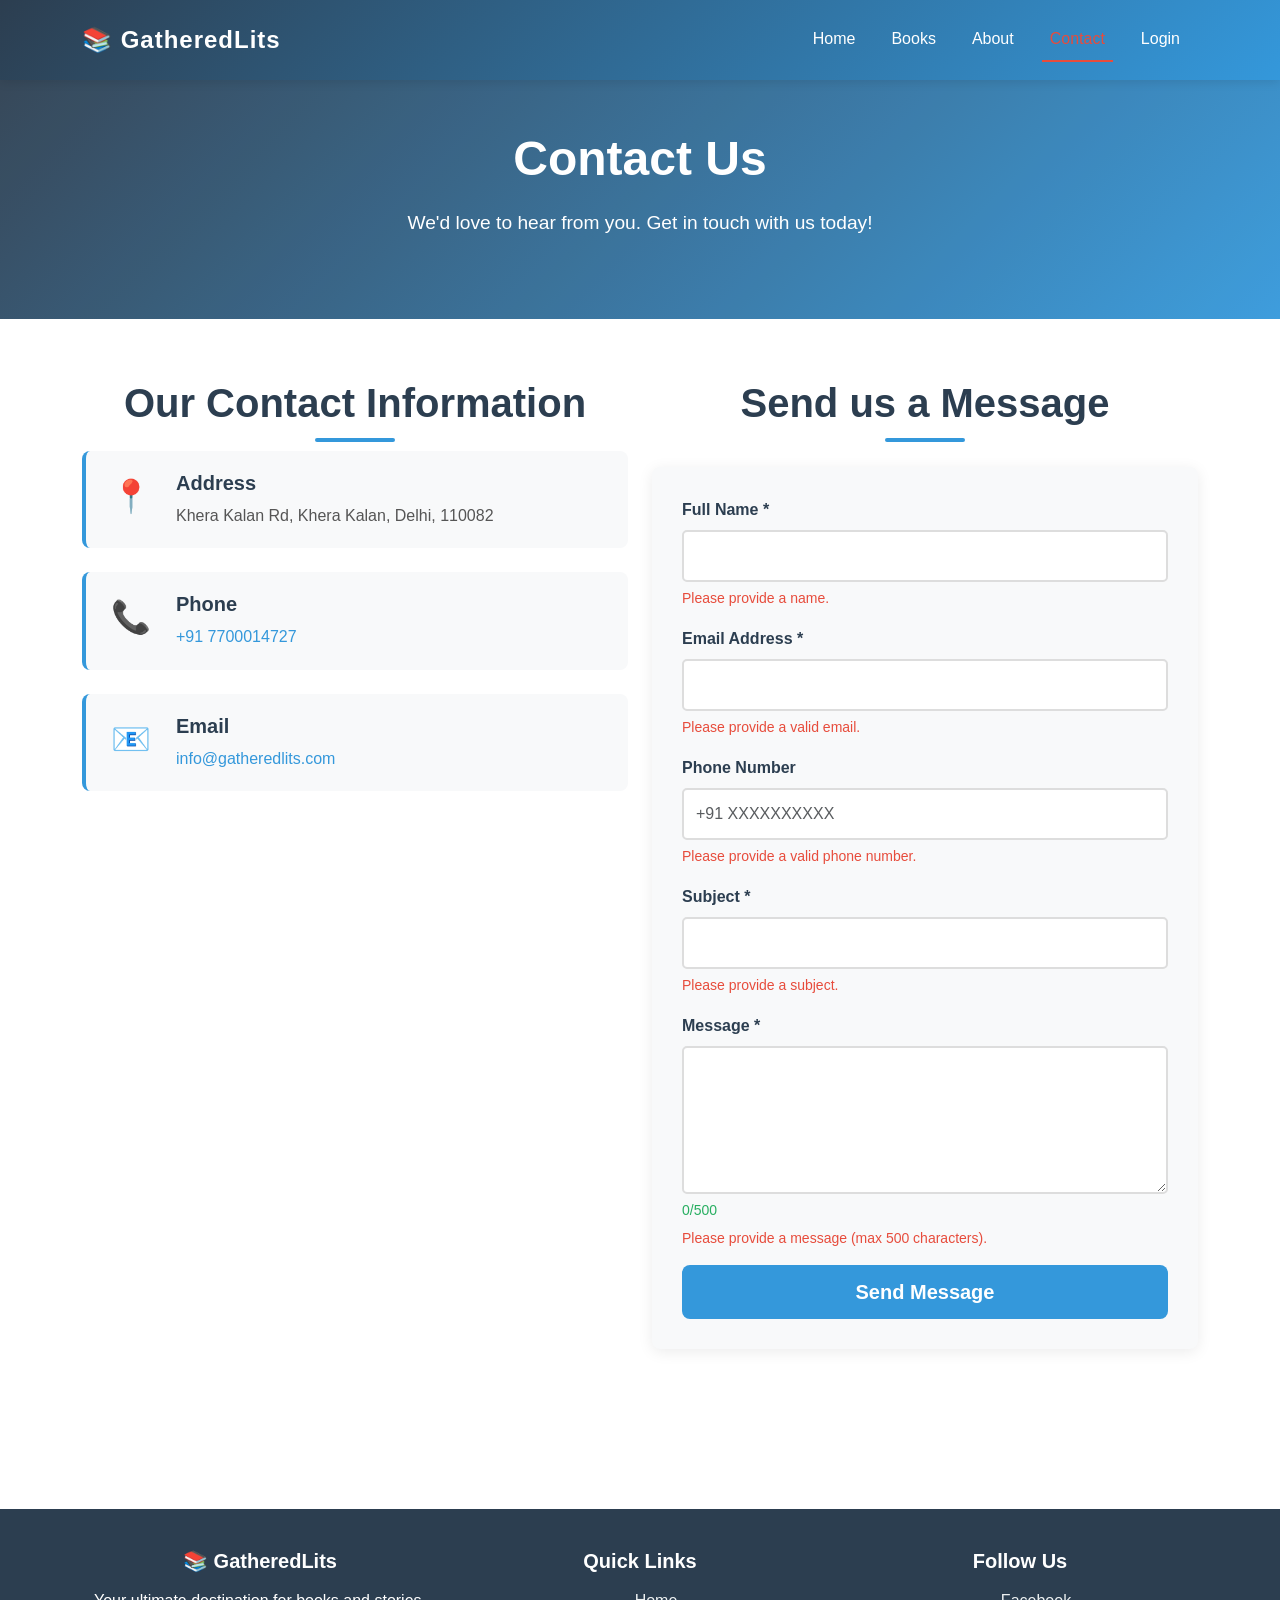
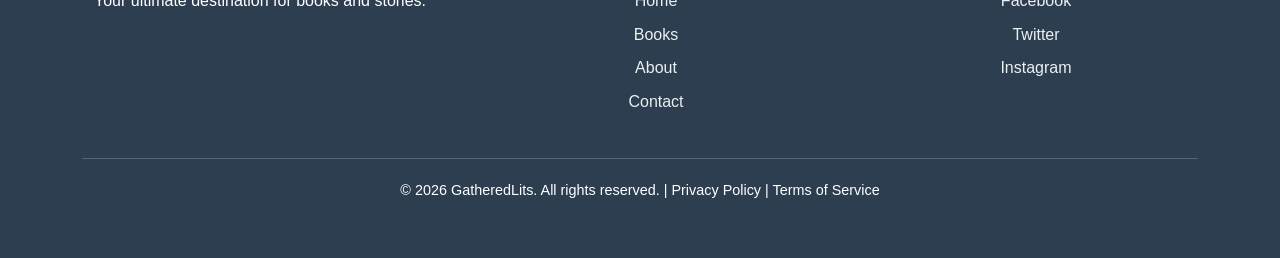
<file: contact.html>
<!DOCTYPE html>
<html lang="en">
<head>
    <meta charset="UTF-8">
    <meta name="viewport" content="width=device-width, initial-scale=1.0">
    <title>Contact - GatheredLits</title>
    <link href="https://cdn.jsdelivr.net/npm/bootstrap@5.3.0/dist/css/bootstrap.min.css" rel="stylesheet">
    <link rel="stylesheet" href="/css/style.css">
</head>
<body>
    <!-- Navigation Bar -->
    <nav class="navbar navbar-expand-lg navbar-dark sticky-top">
        <div class="container">
            <a class="navbar-brand" href="index.html">📚 GatheredLits</a>
            <button class="navbar-toggler" type="button" data-bs-toggle="collapse" data-bs-target="#navbarNav">
                <span class="navbar-toggler-icon"></span>
            </button>
            <div class="collapse navbar-collapse" id="navbarNav">
                <ul class="navbar-nav ms-auto">
                    <li class="nav-item">
                        <a class="nav-link" href="index.html">Home</a>
                    </li>
                    <li class="nav-item">
                        <a class="nav-link" href="books.html">Books</a>
                    </li>
                    <li class="nav-item">
                        <a class="nav-link" href="about.html">About</a>
                    </li>
                    <li class="nav-item">
                        <a class="nav-link active" href="contact.html">Contact</a>
                    </li>
                    <li class="nav-item">
                        <a class="nav-link" href="login.html">Login</a>
                    </li>
                </ul>
            </div>
        </div>
    </nav>

    <!-- Page Header -->
    <section class="hero-section" style="padding: 50px 0;">
        <div class="container">
            <h1>Contact Us</h1>
            <p>We'd love to hear from you. Get in touch with us today!</p>
        </div>
    </section>

    <!-- Contact Information -->
    <section class="section">
        <div class="container">
            <div class="row">
                <!-- Contact Info Cards -->
                <div class="col-lg-6 mb-5">
                    <h2 class="mb-4">Our Contact Information</h2>
                    <div class="contact-info-card mb-4">
                        <div class="contact-icon">📍</div>
                        <div class="contact-details">
                            <h5>Address</h5>
                            <p>Khera Kalan Rd, Khera Kalan, Delhi, 110082</p>
                        </div>
                    </div>
                    <div class="contact-info-card mb-4">
                        <div class="contact-icon">📞</div>
                        <div class="contact-details">
                            <h5>Phone</h5>
                            <p><a href="tel:+917700014727">+91 7700014727</a></p>
                        </div>
                    </div>
                    <div class="contact-info-card">
                        <div class="contact-icon">📧</div>
                        <div class="contact-details">
                            <h5>Email</h5>
                            <p><a href="mailto:info@gatheredlits.com">info@gatheredlits.com</a></p>
                        </div>
                    </div>
                </div>

                <!-- Contact Form -->
                <div class="col-lg-6">
                    <h2 class="mb-4">Send us a Message</h2>
                    <form id="contactForm" class="contact-form">
                        <div class="mb-3">
                            <label for="name" class="form-label">Full Name *</label>
                            <input type="text" class="form-control" id="name" name="name" required>
                            <div class="invalid-feedback">Please provide a name.</div>
                        </div>

                        <div class="mb-3">
                            <label for="email" class="form-label">Email Address *</label>
                            <input type="email" class="form-control" id="email" name="email" required>
                            <div class="invalid-feedback">Please provide a valid email.</div>
                        </div>

                        <div class="mb-3">
                            <label for="phone" class="form-label">Phone Number</label>
                            <input type="tel" class="form-control" id="phone" name="phone" placeholder="+91 XXXXXXXXXX">
                            <div class="invalid-feedback">Please provide a valid phone number.</div>
                        </div>

                        <div class="mb-3">
                            <label for="subject" class="form-label">Subject *</label>
                            <input type="text" class="form-control" id="subject" name="subject" required>
                            <div class="invalid-feedback">Please provide a subject.</div>
                        </div>

                        <div class="mb-3">
                            <label for="message" class="form-label">Message *</label>
                            <textarea class="form-control" id="message" name="message" rows="5" required></textarea>
                            <div class="char-count"><span id="charCount">0</span>/500</div>
                            <div class="invalid-feedback">Please provide a message (max 500 characters).</div>
                        </div>

                        <button type="submit" class="btn btn-primary w-100 btn-lg">Send Message</button>
                    </form>

                    <!-- Success/Error Messages -->
                    <div id="successMessage" class="alert alert-success alert-dismissible fade show mt-3" role="alert" style="display: none;">
                        <strong>Success!</strong> Your message has been sent successfully. We'll get back to you soon.
                        <button type="button" class="btn-close" data-bs-dismiss="alert"></button>
                    </div>
                    <div id="errorMessage" class="alert alert-danger alert-dismissible fade show mt-3" role="alert" style="display: none;">
                        <strong>Error!</strong> Something went wrong. Please try again.
                        <button type="button" class="btn-close" data-bs-dismiss="alert"></button>
                    </div>
                </div>
            </div>
        </div>
    </section>

    <!-- Footer -->
    <footer class="footer">
        <div class="container">
            <div class="row mb-4">
                <div class="col-md-4">
                    <h5>📚 GatheredLits</h5>
                    <p>Your ultimate destination for books and stories.</p>
                </div>
                <div class="col-md-4">
                    <h5>Quick Links</h5>
                    <ul class="footer-links">
                        <li><a href="index.html">Home</a></li>
                        <li><a href="books.html">Books</a></li>
                        <li><a href="about.html">About</a></li>
                        <li><a href="contact.html">Contact</a></li>
                    </ul>
                </div>
                <div class="col-md-4">
                    <h5>Follow Us</h5>
                    <ul class="footer-links">
                        <li><a href="#">Facebook</a></li>
                        <li><a href="#">Twitter</a></li>
                        <li><a href="#">Instagram</a></li>
                    </ul>
                </div>
            </div>
            <div class="footer-bottom">
                <p>&copy; 2026 GatheredLits. All rights reserved. | Privacy Policy | Terms of Service</p>
            </div>
        </div>
    </footer>

    <script src="https://cdn.jsdelivr.net/npm/bootstrap@5.3.0/dist/js/bootstrap.bundle.min.js"></script>
    <script src="/js/index.js"></script>
    <script src="/js/contact.js"></script>
</body>
</html>

    <script src="https://cdn.jsdelivr.net/npm/bootstrap@5.3.0/dist/js/bootstrap.bundle.min.js"></script>
</body>
</html>
</file>
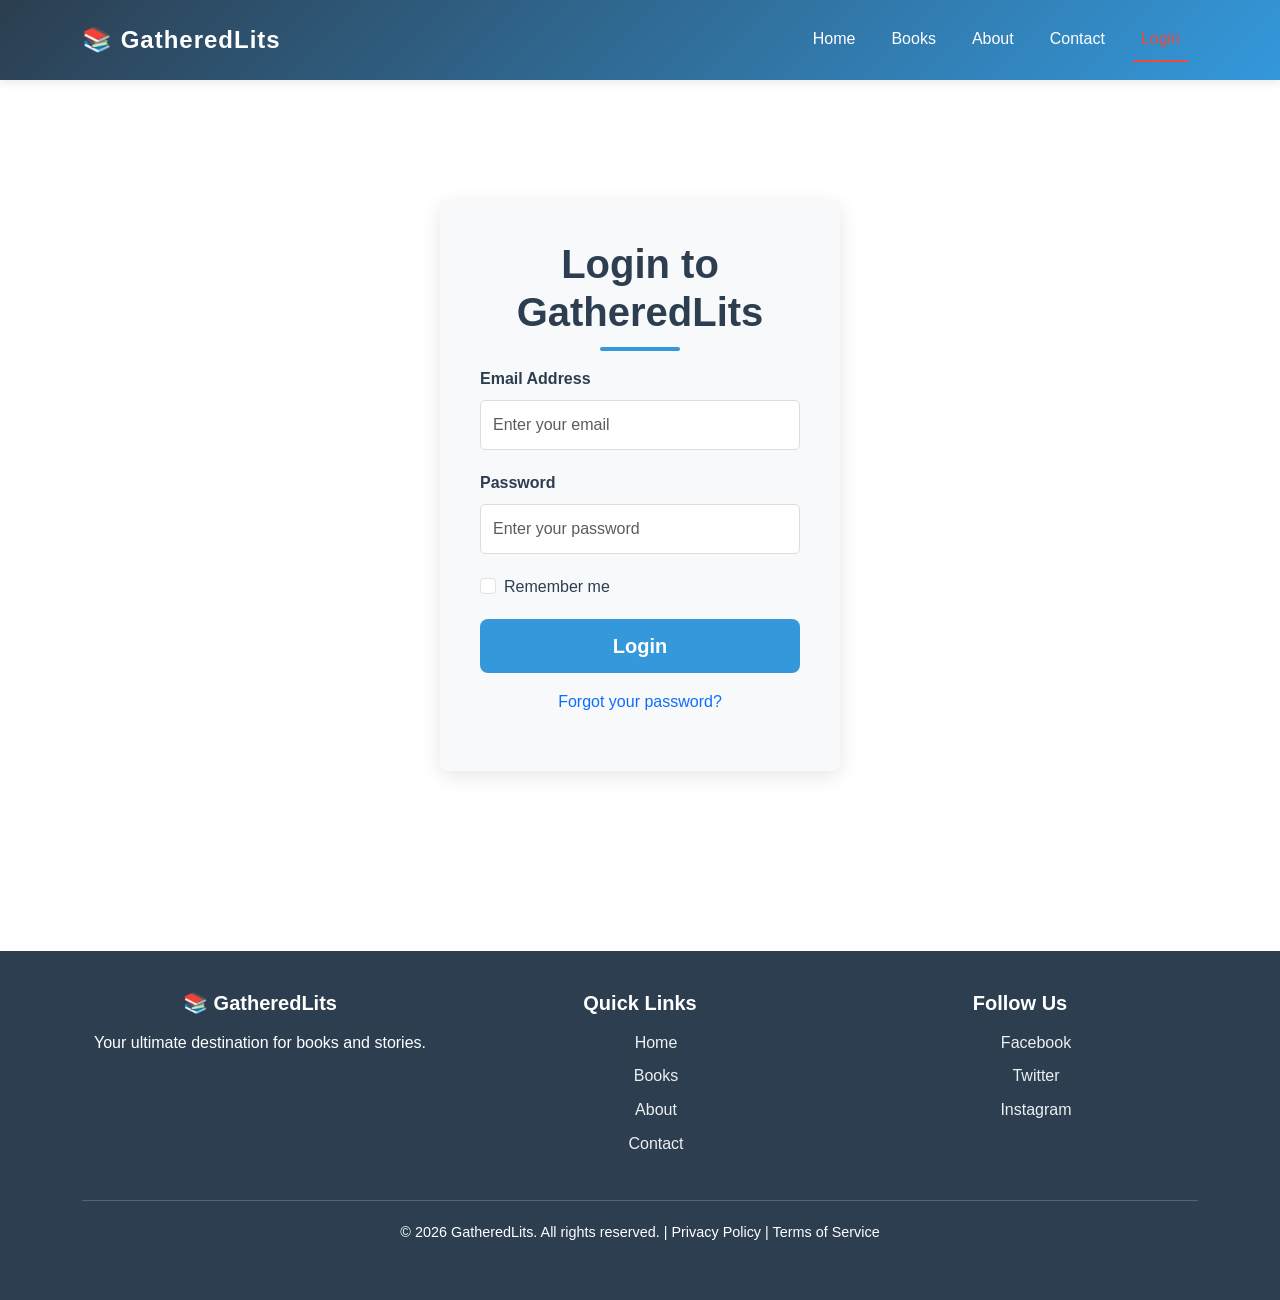
<file: login.html>
<!DOCTYPE html>
<html lang="en">
<head>
    <meta charset="UTF-8">
    <meta name="viewport" content="width=device-width, initial-scale=1.0">
    <title>Login - GatheredLits</title>
    <link href="https://cdn.jsdelivr.net/npm/bootstrap@5.3.0/dist/css/bootstrap.min.css" rel="stylesheet">
    <link rel="stylesheet" href="/css/style.css">
</head>
<body>
    <!-- Navigation Bar -->
    <nav class="navbar navbar-expand-lg navbar-dark sticky-top">
        <div class="container">
            <a class="navbar-brand" href="index.html">📚 GatheredLits</a>
            <button class="navbar-toggler" type="button" data-bs-toggle="collapse" data-bs-target="#navbarNav">
                <span class="navbar-toggler-icon"></span>
            </button>
            <div class="collapse navbar-collapse" id="navbarNav">
                <ul class="navbar-nav ms-auto">
                    <li class="nav-item">
                        <a class="nav-link" href="index.html">Home</a>
                    </li>
                    <li class="nav-item">
                        <a class="nav-link" href="books.html">Books</a>
                    </li>
                    <li class="nav-item">
                        <a class="nav-link" href="about.html">About</a>
                    </li>
                    <li class="nav-item">
                        <a class="nav-link" href="contact.html">Contact</a>
                    </li>
                    <li class="nav-item">
                        <a class="nav-link active" href="login.html">Login</a>
                    </li>
                </ul>
            </div>
        </div>
    </nav>

    <!-- Login Section -->
    <section class="section">
        <div class="container">
            <div class="row">
                <div class="">
                    <!-- Login Form -->
                    <div class="login-container">
                        <h2>Login to GatheredLits</h2>
                        <form id="loginForm">
                            <div class="form-group">
                                <label for="email" class="form-label">Email Address</label>
                                <input type="email" class="form-control" id="email" name="email" placeholder="Enter your email" required>
                            </div>
                            <div class="form-group">
                                <label for="password" class="form-label">Password</label>
                                <input type="password" class="form-control" id="password" name="password" placeholder="Enter your password" required>
                            </div>
                            <div class="form-group form-check">
                                <input type="checkbox" class="form-check-input" id="remember" name="remember">
                                <label class="form-check-label" for="remember">
                                    Remember me
                                </label>
                            </div>
                            <button type="submit" class="btn btn-primary w-100 btn-lg mb-3">Login</button>
                            <p class="text-center">
                                <a href="#" class="text-decoration-none">Forgot your password?</a>
                            </p>
                        </form>
                    </div>
                </div>
            </div>
        </div>
    </section>

    <!-- Footer -->
    <footer class="footer">
        <div class="container">
            <div class="row mb-4">
                <div class="col-md-4">
                    <h5>📚 GatheredLits</h5>
                    <p>Your ultimate destination for books and stories.</p>
                </div>
                <div class="col-md-4">
                    <h5>Quick Links</h5>
                    <ul class="footer-links">
                        <li><a href="index.html">Home</a></li>
                        <li><a href="books.html">Books</a></li>
                        <li><a href="about.html">About</a></li>
                        <li><a href="contact.html">Contact</a></li>
                    </ul>
                </div>
                <div class="col-md-4">
                    <h5>Follow Us</h5>
                    <ul class="footer-links">
                        <li><a href="#">Facebook</a></li>
                        <li><a href="#">Twitter</a></li>
                        <li><a href="#">Instagram</a></li>
                    </ul>
                </div>
            </div>
            <div class="footer-bottom">
                <p>&copy; 2026 GatheredLits. All rights reserved. | Privacy Policy | Terms of Service</p>
            </div>
        </div>
    </footer>

    <script src="https://cdn.jsdelivr.net/npm/bootstrap@5.3.0/dist/js/bootstrap.bundle.min.js"></script>
</body>
</html>
</file>
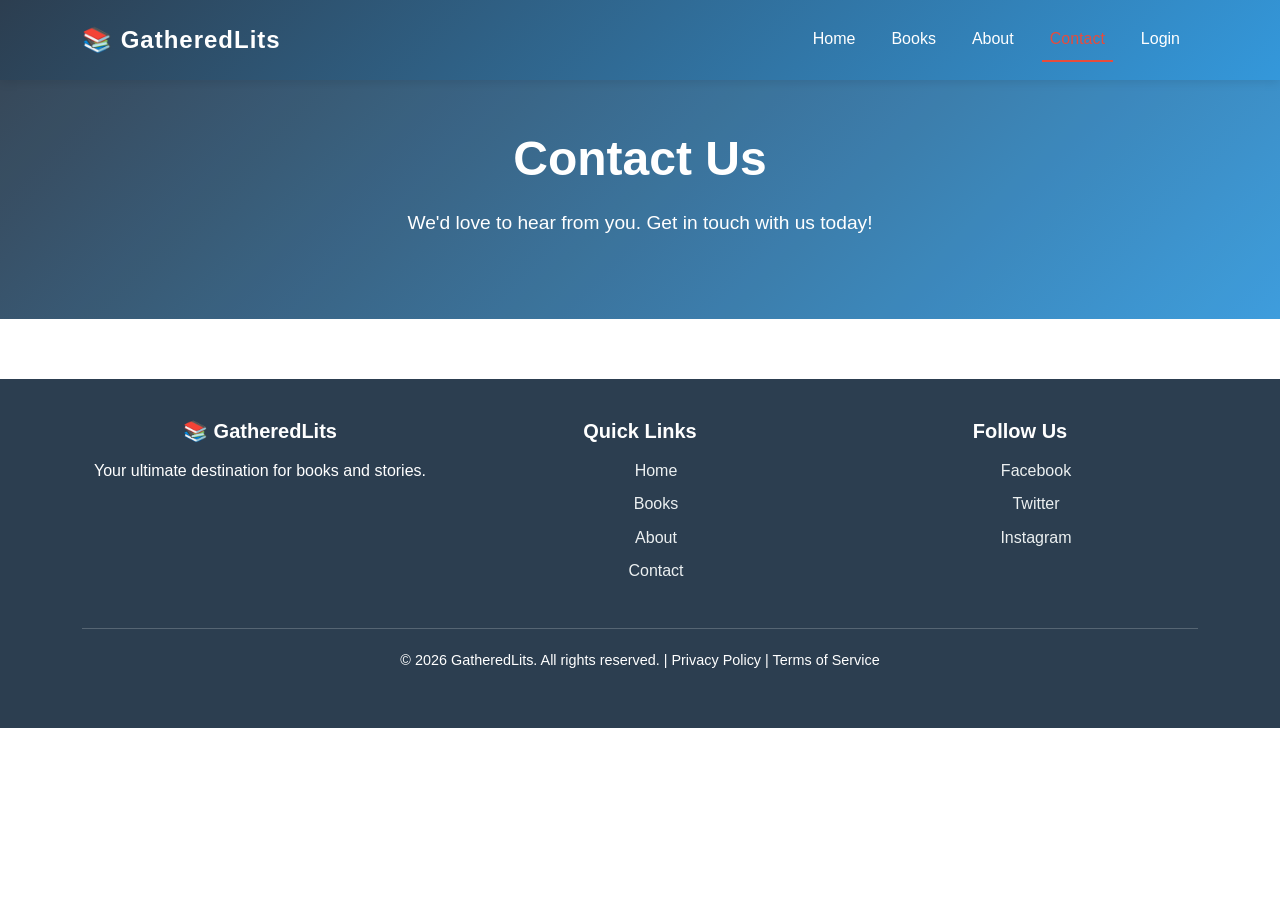
<file: html/contact.html>
<!DOCTYPE html>
<html lang="en">
<head>
    <meta charset="UTF-8">
    <meta name="viewport" content="width=device-width, initial-scale=1.0">
    <title>Contact - GatheredLits</title>
    <link href="https://cdn.jsdelivr.net/npm/bootstrap@5.3.0/dist/css/bootstrap.min.css" rel="stylesheet">
    <link rel="stylesheet" href="/css/style.css">
</head>
<body>
    <!-- Navigation Bar -->
    <nav class="navbar navbar-expand-lg navbar-dark sticky-top">
        <div class="container">
            <a class="navbar-brand" href="index.html">📚 GatheredLits</a>
            <button class="navbar-toggler" type="button" data-bs-toggle="collapse" data-bs-target="#navbarNav">
                <span class="navbar-toggler-icon"></span>
            </button>
            <div class="collapse navbar-collapse" id="navbarNav">
                <ul class="navbar-nav ms-auto">
                    <li class="nav-item">
                        <a class="nav-link" href="index.html">Home</a>
                    </li>
                    <li class="nav-item">
                        <a class="nav-link" href="books.html">Books</a>
                    </li>
                    <li class="nav-item">
                        <a class="nav-link" href="about.html">About</a>
                    </li>
                    <li class="nav-item">
                        <a class="nav-link active" href="contact.html">Contact</a>
                    </li>
                    <li class="nav-item">
                        <a class="nav-link" href="login.html">Login</a>
                    </li>
                </ul>
            </div>
        </div>
    </nav>

    <!-- Page Header -->
    <section class="hero-section" style="padding: 50px 0;">
        <div class="container">
            <h1>Contact Us</h1>
            <p>We'd love to hear from you. Get in touch with us today!</p>
        </div>
    </section>

    <!-- Contact Information -->
    

    <!-- Footer -->
    <footer class="footer">
        <div class="container">
            <div class="row mb-4">
                <div class="col-md-4">
                    <h5>📚 GatheredLits</h5>
                    <p>Your ultimate destination for books and stories.</p>
                </div>
                <div class="col-md-4">
                    <h5>Quick Links</h5>
                    <ul class="footer-links">
                        <li><a href="index.html">Home</a></li>
                        <li><a href="books.html">Books</a></li>
                        <li><a href="about.html">About</a></li>
                        <li><a href="contact.html">Contact</a></li>
                    </ul>
                </div>
                <div class="col-md-4">
                    <h5>Follow Us</h5>
                    <ul class="footer-links">
                        <li><a href="#">Facebook</a></li>
                        <li><a href="#">Twitter</a></li>
                        <li><a href="#">Instagram</a></li>
                    </ul>
                </div>
            </div>
            <div class="footer-bottom">
                <p>&copy; 2026 GatheredLits. All rights reserved. | Privacy Policy | Terms of Service</p>
            </div>
        </div>
    </footer>

    <script src="https://cdn.jsdelivr.net/npm/bootstrap@5.3.0/dist/js/bootstrap.bundle.min.js"></script>
</body>
</html>
</file>
<file: css/style.css>
/* Custom Styles */
:root {
  --primary-color: #2c3e50;
  --secondary-color: #3498db;
  --accent-color: #e74c3c;
  --light-bg: #f8f9fa;
  --dark-text: #2c3e50;
}

* {
  margin: 0;
  padding: 0;
  box-sizing: border-box;
}

body {
  font-family: 'Segoe UI', Tahoma, Geneva, Verdana, sans-serif;
  line-height: 1.6;
  color: var(--dark-text);
  background-color: #fff;
}

/* Navbar Customization */
.navbar {
  background: linear-gradient(135deg, var(--primary-color) 0%, var(--secondary-color) 100%) !important;
  box-shadow: 0 2px 10px rgba(0, 0, 0, 0.1);
  padding: 1rem 0 !important;
}

.navbar-brand {
  font-size: 1.5rem;
  font-weight: bold;
  color: #fff !important;
  letter-spacing: 1px;
}

.nav-link {
  color: #fff !important;
  margin: 0 10px;
  font-weight: 500;
  transition: color 0.3s ease;
  position: relative;
}

.nav-link:hover {
  color: var(--accent-color) !important;
}

.nav-link.active {
  color: var(--accent-color) !important;
  border-bottom: 2px solid var(--accent-color);
}

/* Hero Section */
.hero-section {
  background: linear-gradient(135deg, var(--primary-color) 0%, var(--secondary-color) 100%);
  color: #fff;
  padding: 100px 0;
  text-align: center;
  position: relative;
  overflow: hidden;
}

.hero-section::before {
  content: '';
  position: absolute;
  top: 0;
  left: 0;
  right: 0;
  bottom: 0;
  background: rgba(255, 255, 255, 0.05);
  pointer-events: none;
}

.hero-section h1 {
  font-size: 3rem;
  font-weight: bold;
  margin-bottom: 20px;
  animation: slideInDown 0.8s ease;
}

.hero-section p {
  font-size: 1.2rem;
  margin-bottom: 30px;
  animation: slideInUp 0.8s ease;
}

@keyframes slideInDown {
  from {
    opacity: 0;
    transform: translateY(-30px);
  }
  to {
    opacity: 1;
    transform: translateY(0);
  }
}

@keyframes slideInUp {
  from {
    opacity: 0;
    transform: translateY(30px);
  }
  to {
    opacity: 1;
    transform: translateY(0);
  }
}

/* Buttons */
.btn-primary {
  background-color: var(--secondary-color) !important;
  border: none !important;
  padding: 12px 30px !important;
  font-weight: 600;
  transition: all 0.3s ease;
}

.btn-primary:hover {
  background-color: var(--accent-color) !important;
  transform: translateY(-2px);
  box-shadow: 0 5px 15px rgba(52, 152, 219, 0.4);
}

.btn-secondary {
  background-color: var(--accent-color) !important;
  border: none !important;
  padding: 12px 30px !important;
  font-weight: 600;
  transition: all 0.3s ease;
}

.btn-secondary:hover {
  background-color: var(--primary-color) !important;
  transform: translateY(-2px);
  box-shadow: 0 5px 15px rgba(231, 76, 60, 0.4);
}

/* Cards */
.card {
  border: none;
  box-shadow: 0 3px 10px rgba(0, 0, 0, 0.1);
  transition: all 0.3s ease;
  border-radius: 8px;
}

.card:hover {
  transform: translateY(-10px);
  box-shadow: 0 10px 25px rgba(0, 0, 0, 0.15);
}

.card-header {
  background: linear-gradient(135deg, var(--primary-color) 0%, var(--secondary-color) 100%);
  color: #fff;
  border: none;
  font-weight: 600;
}

.card-body {
  padding: 25px;
}

/* Book Cards */
.book-card {
  position: relative;
  overflow: hidden;
}

.book-card .card-img-top {
  height: 300px;
  object-fit: cover;
  transition: transform 0.3s ease;
}

.book-card:hover .card-img-top {
  transform: scale(1.05);
}

.book-price {
  color: var(--accent-color);
  font-size: 1.5rem;
  font-weight: bold;
}

/* Form Styles */
.form-control {
  border: 1px solid #ddd;
  border-radius: 5px;
  padding: 12px;
  transition: border-color 0.3s ease, box-shadow 0.3s ease;
}

.form-control:focus {
  border-color: var(--secondary-color);
  box-shadow: 0 0 0 0.2rem rgba(52, 152, 219, 0.25);
}

.form-label {
  font-weight: 600;
  color: var(--dark-text);
  margin-bottom: 8px;
}

/* Footer */
.footer {
  background: var(--primary-color);
  color: #fff;
  padding: 40px 0;
  margin-top: 60px;
  text-align: center;
}

.footer h5 {
  font-weight: 600;
  margin-bottom: 15px;
}

.footer-links {
  list-style: none;
  margin-bottom: 20px;
}

.footer-links li {
  margin: 8px 0;
}

.footer-links a {
  color: #ecf0f1;
  text-decoration: none;
  transition: color 0.3s ease;
}

.footer-links a:hover {
  color: var(--accent-color);
}

.footer-bottom {
  border-top: 1px solid rgba(255, 255, 255, 0.2);
  margin-top: 20px;
  padding-top: 20px;
  font-size: 0.9rem;
}

/* Sections */
.section {
  padding: 60px 0;
}

.section h2 {
  font-size: 2.5rem;
  font-weight: bold;
  color: var(--dark-text);
  margin-bottom: 40px;
  text-align: center;
  position: relative;
}

.section h2::after {
  content: '';
  position: absolute;
  width: 80px;
  height: 4px;
  background: var(--secondary-color);
  bottom: -15px;
  left: 50%;
  transform: translateX(-50%);
  border-radius: 2px;
}

/* Login Form */
.login-container {
  max-width: 400px;
  margin: 60px auto;
  padding: 40px;
  background: var(--light-bg);
  border-radius: 8px;
  box-shadow: 0 5px 20px rgba(0, 0, 0, 0.1);
}

.login-container h2 {
  text-align: center;
  margin-bottom: 30px;
  color: var(--dark-text);
}

/* Contact Form Styles */
.contact-form {
  background: var(--light-bg);
  padding: 30px;
  border-radius: 8px;
  box-shadow: 0 3px 15px rgba(0, 0, 0, 0.08);
}

.contact-form .form-control {
  border: 2px solid #ddd;
  background-color: #fff;
  transition: all 0.3s ease;
}

.contact-form .form-control:focus {
  border-color: var(--secondary-color);
  box-shadow: 0 0 0 0.3rem rgba(52, 152, 219, 0.15);
  background-color: #fff;
}

.contact-form .form-control.is-valid {
  border-color: #27ae60;
  background-color: rgba(39, 174, 96, 0.05);
}

.contact-form .form-control.is-valid:focus {
  box-shadow: 0 0 0 0.3rem rgba(39, 174, 96, 0.15);
}

.contact-form .form-control.is-invalid {
  border-color: #e74c3c;
  background-color: rgba(231, 76, 60, 0.05);
}

.contact-form .form-control.is-invalid:focus {
  box-shadow: 0 0 0 0.3rem rgba(231, 76, 60, 0.15);
}

.contact-form .invalid-feedback {
  display: block;
  color: #e74c3c;
  font-size: 0.875rem;
  margin-top: 5px;
}

.char-count {
  font-size: 0.875rem;
  color: #27ae60;
  margin-top: 5px;
  font-weight: 500;
  transition: color 0.3s ease;
}

.contact-form button[type="submit"] {
  background-color: var(--secondary-color);
  border: none;
  font-weight: 600;
  padding: 12px 30px;
  transition: all 0.3s ease;
}

.contact-form button[type="submit"]:hover:not(:disabled) {
  background-color: var(--accent-color);
  transform: translateY(-2px);
  box-shadow: 0 5px 15px rgba(52, 152, 219, 0.4);
}

.contact-form button[type="submit"]:disabled {
  opacity: 0.7;
  cursor: not-allowed;
}

/* Contact Info Cards */
.contact-info-card {
  display: flex;
  align-items: flex-start;
  gap: 20px;
  padding: 20px;
  background: var(--light-bg);
  border-radius: 8px;
  border-left: 4px solid var(--secondary-color);
  transition: all 0.3s ease;
}

.contact-info-card:hover {
  box-shadow: 0 5px 15px rgba(0, 0, 0, 0.1);
  transform: translateX(5px);
}

.contact-icon {
  font-size: 2rem;
  min-width: 50px;
  text-align: center;
}

.contact-details h5 {
  color: var(--primary-color);
  font-weight: 600;
  margin-bottom: 8px;
}

.contact-details p {
  color: #555;
  margin: 0;
}

.contact-details a {
  color: var(--secondary-color);
  text-decoration: none;
  transition: color 0.3s ease;
}

.contact-details a:hover {
  color: var(--accent-color);
  text-decoration: underline;
}

/* Alert Animations */
.alert {
  animation: slideInDown 0.4s ease;
}

.alert-success {
  border-left: 4px solid #27ae60;
  background-color: rgba(39, 174, 96, 0.1);
  border-color: transparent;
}

.alert-danger {
  border-left: 4px solid #e74c3c;
  background-color: rgba(231, 76, 60, 0.1);
  border-color: transparent;
}

/* Responsive */
@media (max-width: 768px) {
  .hero-section h1 {
    font-size: 2rem;
  }

  .hero-section p {
    font-size: 1rem;
  }

  .section h2 {
    font-size: 2rem;
  }

  .nav-link {
    margin: 5px 0;
  }
}

/* About Section */
.about-content {
  line-height: 1.8;
  font-size: 1.1rem;
}

.about-content h3 {
  color: var(--secondary-color);
  margin-top: 30px;
  margin-bottom: 15px;
  font-weight: 600;
}

/* Contact Form */
.contact-form {
  max-width: 600px;
  margin: 40px auto;
}

.form-group {
  margin-bottom: 20px;
}

/* Animations */
.fade-in {
  animation: fadeIn 0.6s ease;
}

@keyframes fadeIn {
  from {
    opacity: 0;
  }
  to {
    opacity: 1;
  }
}

/* Utility Classes */
.text-primary {
  color: var(--secondary-color) !important;
}

.text-accent {
  color: var(--accent-color) !important;
}

.bg-light {
  background-color: var(--light-bg) !important;
}
</file>
